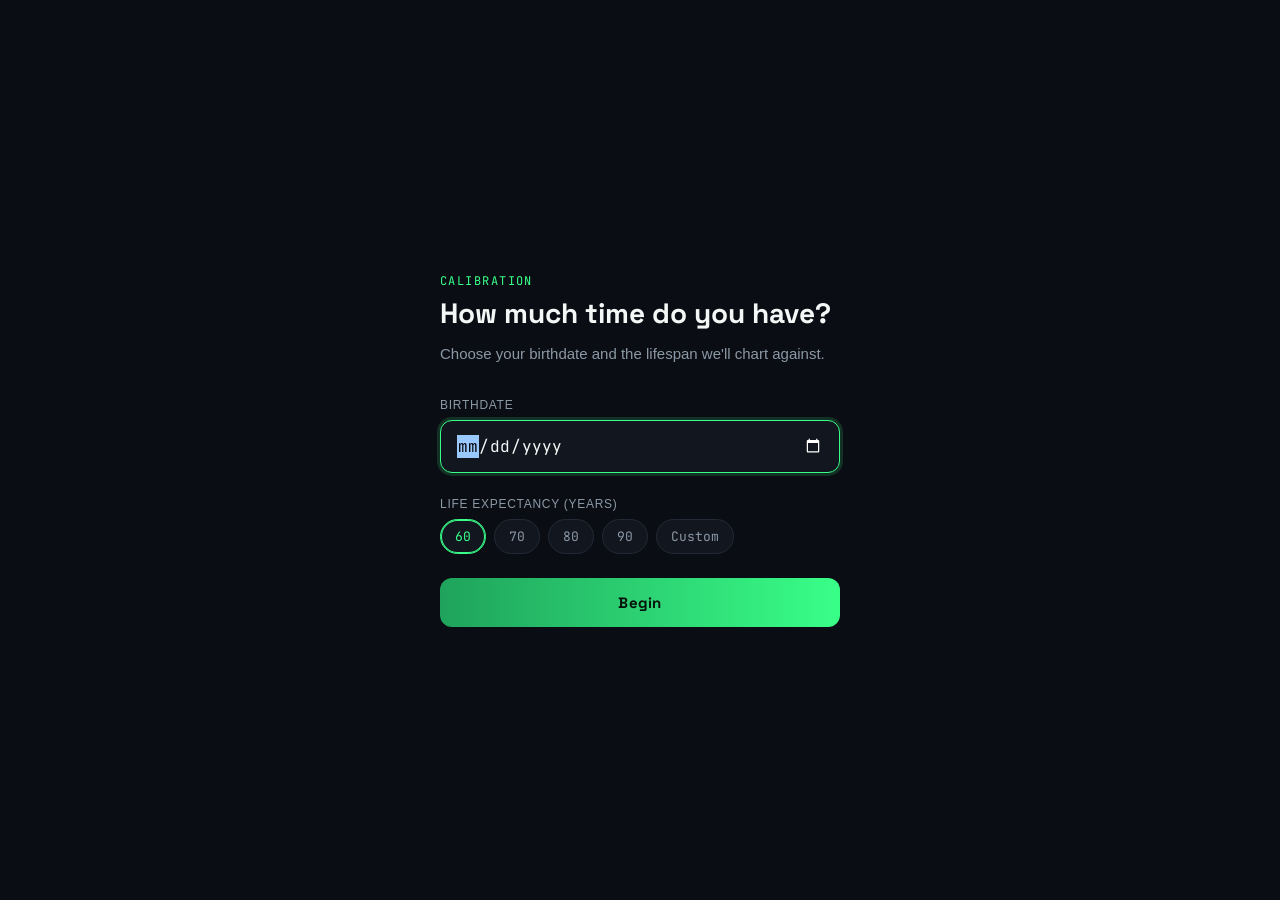
<file: index.html>
<!doctype html>
<html lang="en">
<head>
<meta charset="UTF-8" />
<meta name="viewport" content="width=device-width, initial-scale=1, viewport-fit=cover" />
<title>Lifetime — Your Life, Quantified</title>
<meta name="description" content="A gamified countdown of your one life." />

<meta name="theme-color" content="#0A0E14" />
<link rel="manifest" href="manifest.json" />
<link rel="icon" href="icons/favicon.ico" />
<link rel="apple-touch-icon" href="icons/icon-192.png" />
<meta name="apple-mobile-web-app-capable" content="yes" />
<meta name="apple-mobile-web-app-status-bar-style" content="black-translucent" />
<meta name="apple-mobile-web-app-title" content="Lifetime" />

<link rel="preconnect" href="https://fonts.googleapis.com" />
<link rel="preconnect" href="https://fonts.gstatic.com" crossorigin />
<link href="https://fonts.googleapis.com/css2?family=Space+Grotesk:wght@500;700&family=JetBrains+Mono:wght@500;700&display=swap" rel="stylesheet" />

<link rel="stylesheet" href="styles.css" />
</head>
<body>

<div id="bg-fx" aria-hidden="true"></div>
<div id="grain" aria-hidden="true"></div>

<!-- Onboarding -->
<div id="onboarding-screen" class="onboarding" hidden>
  <div class="onboarding-card">
    <p class="eyebrow">Calibration</p>
    <h1>How much time do you have?</h1>
    <p class="onboarding-copy">Choose your birthdate and the lifespan we'll chart against.</p>
    <form id="onboarding-form" novalidate>
      <label for="birthdate-input" class="field-label">Birthdate</label>
      <input type="date" id="birthdate-input" name="birthdate" required />
      <p id="onboarding-error" class="field-error" hidden></p>

      <label class="field-label age-field-label">Life expectancy (years)</label>
      <div class="age-chip-row" id="onboarding-age-chips" role="group" aria-label="Target lifespan in years">
        <button type="button" class="age-chip selected" data-age="60">60</button>
        <button type="button" class="age-chip" data-age="70">70</button>
        <button type="button" class="age-chip" data-age="80">80</button>
        <button type="button" class="age-chip" data-age="90">90</button>
        <button type="button" class="age-chip age-chip-custom" data-age="custom">Custom</button>
      </div>
      <input type="number" id="onboarding-age-custom" class="age-custom-input" min="1" max="120" placeholder="Age in years" hidden />
      <p id="onboarding-age-error" class="field-error" hidden></p>

      <button type="submit" class="btn-primary">Begin</button>
    </form>
  </div>
</div>

<!-- Edit panel -->
<div id="edit-screen" class="onboarding" hidden>
  <div class="onboarding-card">
    <p class="eyebrow">Settings</p>
    <h1>Recalibrate</h1>
    <form id="edit-form" novalidate>
      <label for="edit-birthdate-input" class="field-label">Birthdate</label>
      <input type="date" id="edit-birthdate-input" name="birthdate" required />
      <p id="edit-error" class="field-error" hidden></p>

      <label class="field-label age-field-label">Life expectancy (years)</label>
      <div class="age-chip-row" id="edit-age-chips" role="group" aria-label="Target lifespan in years">
        <button type="button" class="age-chip" data-age="60">60</button>
        <button type="button" class="age-chip" data-age="70">70</button>
        <button type="button" class="age-chip" data-age="80">80</button>
        <button type="button" class="age-chip" data-age="90">90</button>
        <button type="button" class="age-chip age-chip-custom" data-age="custom">Custom</button>
      </div>
      <input type="number" id="edit-age-custom" class="age-custom-input" min="1" max="120" placeholder="Age in years" hidden />
      <p id="edit-age-error" class="field-error" hidden></p>

      <div class="edit-actions">
        <button type="submit" class="btn-primary">Save</button>
        <button type="button" id="edit-cancel" class="btn-ghost">Cancel</button>
      </div>

      <div class="backup-actions">
        <button type="button" id="export-data-btn" class="btn-ghost-sm">Export backup</button>
        <button type="button" id="import-data-btn" class="btn-ghost-sm">Restore backup</button>
        <input type="file" id="import-data-input" accept="application/json" hidden />
      </div>

      <button type="button" id="clear-data" class="btn-danger-link">Clear all data</button>
    </form>
  </div>
</div>

<!-- Main dashboard -->
<main id="dashboard" hidden>
  <header class="app-header">
    <div class="brand">
      <span class="brand-mark" aria-hidden="true"></span>
      <span class="brand-name">LIFETIME</span>
    </div>
    <button id="edit-btn" class="icon-btn" aria-label="Edit birthdate" type="button">
      <svg viewBox="0 0 24 24" fill="none" stroke="currentColor" stroke-width="1.5" stroke-linecap="round" stroke-linejoin="round"><path d="M12 20h9"/><path d="M16.5 3.5a2.12 2.12 0 0 1 3 3L7 19l-4 1 1-4Z"/></svg>
    </button>
  </header>

  <section class="hero">
    <div
      class="ring-wrap"
      role="progressbar"
      aria-label="Percent of life lived"
      aria-valuemin="0"
      aria-valuemax="100"
      id="ring-wrap"
    >
      <svg class="ring-svg" viewBox="0 0 200 200" aria-hidden="true">
        <circle class="ring-track" cx="100" cy="100" r="88" />
        <circle
          class="ring-progress"
          id="ring-progress"
          cx="100"
          cy="100"
          r="88"
          stroke-dasharray="553"
          stroke-dashoffset="553"
        />
        <circle class="ring-tick" cx="188" cy="100" r="2.5" />
        <circle class="ring-tick" cx="100" cy="188" r="2.5" />
        <circle class="ring-tick" cx="12" cy="100" r="2.5" />
      </svg>
      <div class="ring-center">
        <p class="hero-label">LIFE LIVED</p>
        <div class="hero-percent-row">
          <span id="hero-percent" class="hero-percent">0.0</span><span class="hero-percent-sign">%</span>
        </div>
        <p id="rank-label" class="rank-label">—</p>
      </div>
    </div>

    <div class="seconds-hero" id="seconds-hero" role="timer" aria-live="off">
      <p class="seconds-label">
        <span class="live-dot" aria-hidden="true"></span>
        <span id="seconds-label-text">SECONDS LEFT</span>
      </p>
      <p class="seconds-value" id="live-seconds">0</p>
      <p class="seconds-sub" id="live-sub">0 days · 00:00:00</p>
    </div>

    <p id="narrative-line" class="narrative-line">—</p>
  </section>

  <section class="stats-grid" aria-label="Life statistics">
    <div class="stat-tile">
      <span class="stat-icon-badge"><svg class="stat-icon" viewBox="0 0 24 24" fill="none" stroke="currentColor" stroke-width="1.5" stroke-linecap="round" stroke-linejoin="round"><circle cx="12" cy="12" r="9"/><path d="M12 7v5l3 3"/></svg></span>
      <p class="stat-label">Days Lived</p>
      <p class="stat-value" id="stat-days-lived">0</p>
    </div>
    <div class="stat-tile">
      <span class="stat-icon-badge"><svg class="stat-icon" viewBox="0 0 24 24" fill="none" stroke="currentColor" stroke-width="1.5" stroke-linecap="round" stroke-linejoin="round"><path d="M6 3v3M18 3v3M4 8h16M5 8v11a1 1 0 0 0 1 1h12a1 1 0 0 0 1-1V8"/><path d="M9 13h6"/></svg></span>
      <p class="stat-label">Days Left</p>
      <p class="stat-value" id="stat-days-left">0</p>
    </div>
    <div class="stat-tile">
      <span class="stat-icon-badge"><svg class="stat-icon" viewBox="0 0 24 24" fill="none" stroke="currentColor" stroke-width="1.5" stroke-linecap="round" stroke-linejoin="round"><path d="M3 12h4l3 8 4-16 3 8h4"/></svg></span>
      <p class="stat-label">Weeks Left</p>
      <p class="stat-value" id="stat-weeks-left">0</p>
    </div>
    <div class="stat-tile">
      <span class="stat-icon-badge"><svg class="stat-icon" viewBox="0 0 24 24" fill="none" stroke="currentColor" stroke-width="1.5" stroke-linecap="round" stroke-linejoin="round"><path d="M12 8v4l3 2"/><path d="M5 3 3 5m18-2 2 2"/><path d="M6.4 19.6a9 9 0 1 0 0-15.2"/><path d="M2 12h2m1.6 7.6L4 21m1.6-16.6L4 3"/></svg></span>
      <p class="stat-label">Time Left</p>
      <p class="stat-value stat-value-compact" id="stat-time-left">0</p>
    </div>
    <div class="stat-tile">
      <span class="stat-icon-badge"><svg class="stat-icon" viewBox="0 0 24 24" fill="none" stroke="currentColor" stroke-width="1.5" stroke-linecap="round" stroke-linejoin="round"><path d="M4 4l16 16M8 4a4 4 0 1 1 0 8 4 4 0 0 1 0-8ZM16 12a4 4 0 1 1 0 8 4 4 0 0 1 0-8Z"/></svg></span>
      <p class="stat-label">% Lived</p>
      <p class="stat-value" id="stat-percent">0%</p>
    </div>
    <div class="stat-tile">
      <span class="stat-icon-badge"><svg class="stat-icon" viewBox="0 0 24 24" fill="none" stroke="currentColor" stroke-width="1.5" stroke-linecap="round" stroke-linejoin="round"><path d="m12 2 3 7 7 1-5 5 1 7-6-3-6 3 1-7-5-5 7-1Z"/></svg></span>
      <p class="stat-label">Life Stage</p>
      <p class="stat-value stat-value-small" id="stat-rank">—</p>
    </div>
  </section>

  <section class="years-section">
    <div class="section-title-row">
      <p class="section-title">Life Grid</p>
      <div class="grid-view-tabs" role="tablist" aria-label="Grid view">
        <button type="button" class="grid-tab" id="tab-years" role="tab" aria-selected="true" aria-controls="years-grid">Years</button>
        <button type="button" class="grid-tab" id="tab-weeks" role="tab" aria-selected="false" aria-controls="weeks-canvas">Weeks</button>
      </div>
      <p class="section-sub" id="grid-sub">0 / 60</p>
    </div>
    <div class="years-grid" id="years-grid"></div>
    <canvas class="weeks-canvas" id="weeks-canvas" hidden></canvas>
    <div class="years-legend">
      <span><i class="legend-dot legend-dot-lived"></i>Lived</span>
      <span><i class="legend-dot legend-dot-current"></i>Current</span>
      <span><i class="legend-dot legend-dot-ahead"></i>Ahead</span>
    </div>
  </section>

  <div id="install-banner" class="install-banner" hidden>
    <p id="install-banner-text">Add Lifetime to your Home Screen for a one-tap glance.</p>
    <div class="install-banner-actions">
      <button id="install-btn" class="btn-primary-sm" type="button" hidden>Install</button>
      <button id="install-dismiss" class="btn-ghost-sm" type="button">Got it</button>
    </div>
  </div>

  <footer class="app-footer">
    <p id="footer-assumption">Assuming a 60-year life. Recalibrate anytime.</p>
  </footer>
</main>

<div id="rank-up-toast" class="rank-up-toast" hidden role="status" aria-live="polite">
  <div>
    <p class="rank-up-eyebrow">Rank Up</p>
    <p class="rank-up-title" id="rank-up-title">—</p>
  </div>
  <button type="button" id="rank-up-dismiss" class="rank-up-dismiss" aria-label="Dismiss">×</button>
</div>

<script type="module" src="app.js"></script>
</body>
</html>
</file>
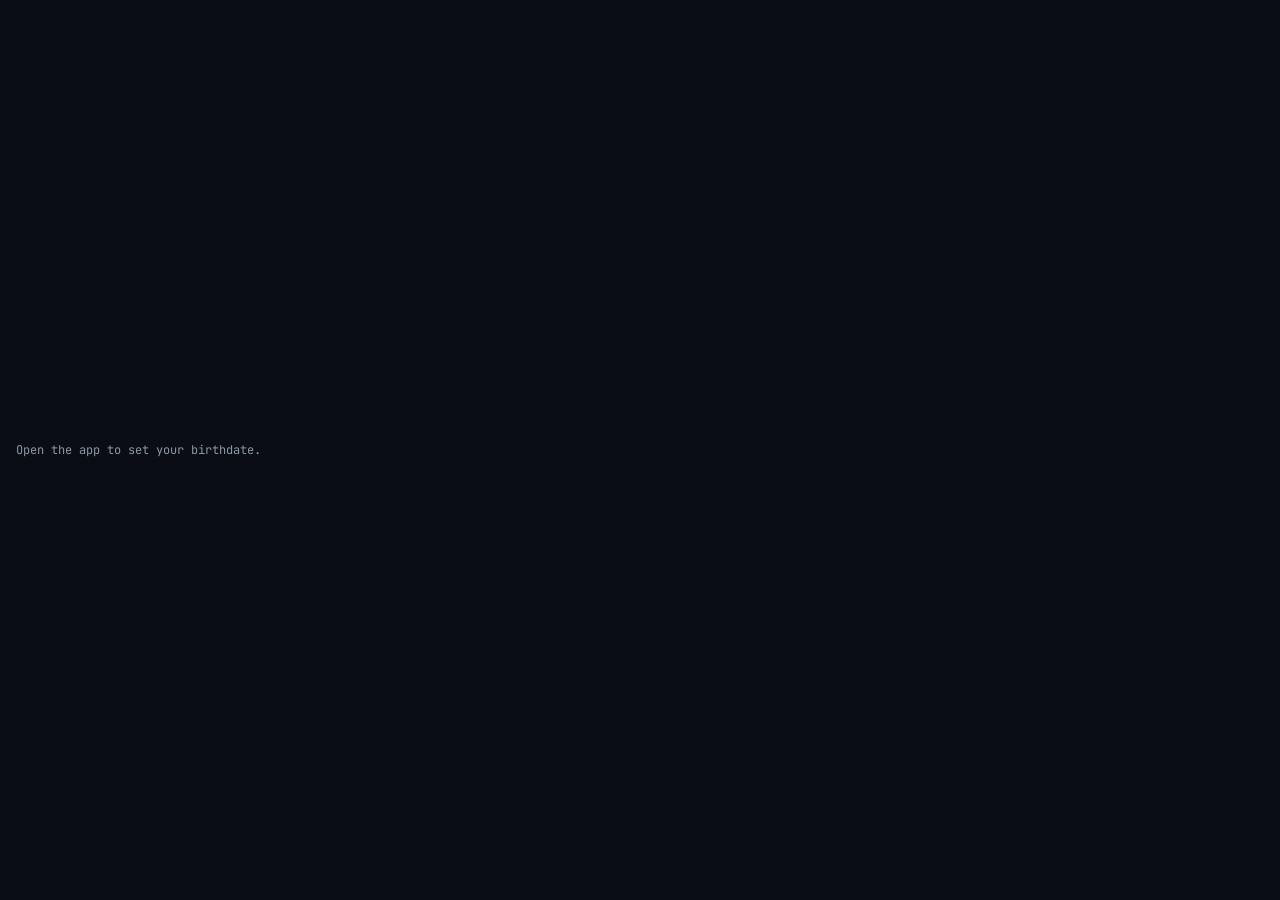
<file: widget.html>
<!doctype html>
<html lang="en">
<head>
<meta charset="UTF-8" />
<meta name="viewport" content="width=device-width, initial-scale=1" />
<title>Lifetime Widget</title>
<link href="https://fonts.googleapis.com/css2?family=JetBrains+Mono:wght@500;700&display=swap" rel="stylesheet" />
<style>
  :root {
    --bg: #0A0E14;
    --surface-elevated: #181D28;
    --accent-dim: #1FA35C;
    --accent: #39FF88;
    --text: #F4F7F5;
    --text-secondary: #8B98A5;
  }
  * { box-sizing: border-box; }
  html, body {
    margin: 0;
    height: 100%;
    font-family: "JetBrains Mono", ui-monospace, monospace;
    background: var(--bg);
    color: var(--text);
  }
  body.transparent-bg { background: transparent; }
  .widget {
    height: 100%;
    padding: 14px 16px;
    display: flex;
    flex-direction: column;
    justify-content: center;
    gap: 6px;
  }
  .pct { font-weight: 700; font-size: clamp(28px, 12vw, 48px); line-height: 1; color: var(--accent); }
  .label { font-size: 10px; letter-spacing: 0.1em; color: var(--text-secondary); text-transform: uppercase; }
  .track { height: 8px; border-radius: 4px; background: var(--surface-elevated); overflow: hidden; margin: 4px 0; }
  .fill { height: 100%; border-radius: 4px; background: linear-gradient(90deg, var(--accent-dim), var(--accent)); }
  .days { font-size: 13px; color: var(--text); }
  .rank { font-size: 10px; color: var(--text-secondary); }
  .empty { font-size: 12px; color: var(--text-secondary); line-height: 1.4; }
</style>
</head>
<body>
<div class="widget" id="widget-root">
  <p class="empty">Open the app to set your birthdate.</p>
</div>
<script type="module" src="widget.js"></script>
</body>
</html>
</file>
<file: styles.css>
:root {
  --bg: #0A0E14;
  --surface: #12161F;
  --surface-elevated: #181D28;
  --border: #232A35;
  --accent-dim: #1FA35C;
  --accent: #39FF88;
  --amber: #FFB020;
  --text: #F4F7F5;
  --text-secondary: #8B98A5;
  --text-faint: #5A6472;

  --space-1: 4px;
  --space-2: 8px;
  --space-3: 12px;
  --space-4: 16px;
  --space-5: 24px;
  --space-6: 32px;
  --space-7: 48px;

  --font-display: "Space Grotesk", -apple-system, "Segoe UI", Roboto, sans-serif;
  --font-mono: "JetBrains Mono", ui-monospace, "SF Mono", Menlo, monospace;
  --font-body: -apple-system, "Segoe UI", Roboto, sans-serif;

  color-scheme: dark;
}

* { box-sizing: border-box; }

html, body {
  margin: 0;
  padding: 0;
  background: var(--bg);
  color: var(--text);
}

body {
  font-family: var(--font-body);
  min-height: 100dvh;
  padding: env(safe-area-inset-top) env(safe-area-inset-right) env(safe-area-inset-bottom) env(safe-area-inset-left);
  position: relative;
  overflow-x: hidden;
}

/* ---------- ambient background ---------- */

#bg-fx {
  position: fixed;
  inset: 0;
  z-index: -2;
  pointer-events: none;
  background:
    radial-gradient(circle at 50% 8%, rgba(57, 255, 136, 0.14), transparent 45%),
    radial-gradient(circle at 85% 85%, rgba(31, 163, 92, 0.08), transparent 50%);
}

/* Subtle grain, the cheap trick that keeps a flat dark UI from looking
   like a plain gradient — a low-opacity fractal-noise layer blended over
   everything so surfaces read as textured rather than perfectly flat. */
#grain {
  position: fixed;
  inset: 0;
  z-index: -1;
  pointer-events: none;
  opacity: 0.05;
  mix-blend-mode: overlay;
  background-image: url("data:image/svg+xml;utf8,<svg xmlns='http://www.w3.org/2000/svg' width='180' height='180'><filter id='n'><feTurbulence type='fractalNoise' baseFrequency='0.85' numOctaves='2' stitchTiles='stitch'/></filter><rect width='100%25' height='100%25' filter='url(%23n)'/></svg>");
}

#bg-fx::before,
#bg-fx::after {
  content: "";
  position: absolute;
  width: 3px;
  height: 3px;
  border-radius: 50%;
  background: var(--accent);
  opacity: 0.12;
  animation: drift 28s ease-in-out infinite;
}
#bg-fx::before { top: 20%; left: 15%; animation-duration: 32s; }
#bg-fx::after { top: 65%; left: 78%; animation-duration: 24s; animation-delay: -8s; }

@keyframes drift {
  0%, 100% { transform: translate(0, 0); opacity: 0.08; }
  50% { transform: translate(18px, -24px); opacity: 0.18; }
}

@media (prefers-reduced-motion: reduce) {
  #bg-fx::before, #bg-fx::after { animation: none; }
  .hero, .stat-tile, .years-section, .year-cell.current, .rank-up-toast { animation: none !important; }
}

/* ---------- entrance animation ---------- */

@keyframes fade-slide-up {
  from { opacity: 0; transform: translateY(10px); }
  to { opacity: 1; transform: translateY(0); }
}

/* ---------- onboarding / edit overlay ---------- */

.onboarding {
  position: fixed;
  inset: 0;
  z-index: 20;
  align-items: center;
  justify-content: center;
  padding: var(--space-5);
  background: var(--bg);
}
.onboarding:not([hidden]) {
  display: flex;
}

.onboarding-card {
  width: 100%;
  max-width: 380px;
}

.eyebrow {
  margin: 0 0 var(--space-2);
  font-family: var(--font-mono);
  font-size: 12px;
  letter-spacing: 0.12em;
  text-transform: uppercase;
  color: var(--accent);
}

.onboarding h1 {
  margin: 0 0 var(--space-3);
  font-family: var(--font-display);
  font-weight: 700;
  font-size: 28px;
  line-height: 1.2;
}

.onboarding-copy {
  margin: 0 0 var(--space-6);
  color: var(--text-secondary);
  font-size: 15px;
  line-height: 1.5;
}

.field-label {
  display: block;
  margin-bottom: var(--space-2);
  font-size: 12px;
  letter-spacing: 0.06em;
  text-transform: uppercase;
  color: var(--text-secondary);
}

input[type="date"] {
  width: 100%;
  padding: 14px 16px;
  background: var(--surface);
  border: 1px solid var(--border);
  border-radius: 12px;
  color: var(--text);
  font-family: var(--font-mono);
  font-size: 16px;
  color-scheme: dark;
}
input[type="date"]:focus {
  outline: none;
  border-color: var(--accent);
  box-shadow: 0 0 0 3px rgba(57, 255, 136, 0.15);
}

.field-error {
  margin: var(--space-2) 0 0;
  font-size: 13px;
  color: #FF5C5C;
}

.age-field-label { margin-top: var(--space-5); }

.age-chip-row {
  display: flex;
  flex-wrap: wrap;
  gap: var(--space-2);
}

.age-chip {
  padding: 8px 14px;
  border-radius: 20px;
  border: 1px solid var(--border);
  background: var(--surface);
  color: var(--text-secondary);
  font-family: var(--font-mono);
  font-size: 13px;
  cursor: pointer;
}
.age-chip.selected {
  border-color: var(--accent);
  color: var(--accent);
  box-shadow: 0 0 0 1px var(--accent) inset;
}
.age-chip:active { transform: scale(0.96); }

.age-custom-input {
  width: 100%;
  margin-top: var(--space-3);
  padding: 12px 16px;
  background: var(--surface);
  border: 1px solid var(--border);
  border-radius: 12px;
  color: var(--text);
  font-family: var(--font-mono);
  font-size: 15px;
}
.age-custom-input:focus {
  outline: none;
  border-color: var(--accent);
  box-shadow: 0 0 0 3px rgba(57, 255, 136, 0.15);
}

.btn-primary {
  margin-top: var(--space-5);
  width: 100%;
  padding: 15px;
  border: none;
  border-radius: 12px;
  background: linear-gradient(90deg, var(--accent-dim), var(--accent));
  color: #06130B;
  font-family: var(--font-display);
  font-weight: 700;
  font-size: 15px;
  letter-spacing: 0.02em;
  cursor: pointer;
}
.btn-primary:active { transform: scale(0.98); }

.btn-ghost {
  margin-top: var(--space-5);
  width: 100%;
  padding: 15px;
  border: 1px solid var(--border);
  border-radius: 12px;
  background: transparent;
  color: var(--text-secondary);
  font-family: var(--font-display);
  font-weight: 500;
  font-size: 15px;
  cursor: pointer;
}

.edit-actions { display: grid; gap: var(--space-3); }

.backup-actions {
  display: flex;
  gap: var(--space-3);
  margin-top: var(--space-5);
}
.backup-actions .btn-ghost-sm {
  flex: 1;
  padding: 12px;
  text-align: center;
}

.btn-danger-link {
  display: block;
  margin: var(--space-6) auto 0;
  background: none;
  border: none;
  color: var(--text-faint);
  font-size: 13px;
  text-decoration: underline;
  cursor: pointer;
}

/* ---------- header ---------- */

.app-header {
  position: sticky;
  top: 0;
  z-index: 15;
  display: flex;
  align-items: center;
  justify-content: space-between;
  padding: var(--space-5);
  background: rgba(10, 14, 20, 0.72);
  backdrop-filter: blur(14px);
  -webkit-backdrop-filter: blur(14px);
  border-bottom: 1px solid transparent;
}

.brand { display: flex; align-items: center; gap: var(--space-2); }

.brand-mark {
  width: 10px;
  height: 10px;
  border-radius: 3px;
  background: var(--accent);
  box-shadow: 0 0 8px rgba(57, 255, 136, 0.7);
}

.brand-name {
  font-family: var(--font-mono);
  font-weight: 700;
  font-size: 13px;
  letter-spacing: 0.18em;
  color: var(--text-secondary);
}

.icon-btn {
  width: 38px;
  height: 38px;
  display: grid;
  place-items: center;
  border: 1px solid var(--border);
  border-radius: 10px;
  background: var(--surface);
  color: var(--text-secondary);
  cursor: pointer;
}
.icon-btn svg { width: 18px; height: 18px; }
.icon-btn:active { transform: scale(0.95); }

/* ---------- hero ---------- */

.hero {
  padding: var(--space-7) var(--space-5) var(--space-5);
  text-align: center;
  animation: fade-slide-up 0.5s ease-out backwards;
}

.ring-wrap {
  position: relative;
  width: min(272px, 66vw);
  aspect-ratio: 1;
  margin: 0 auto;
}

.ring-svg {
  width: 100%;
  height: 100%;
  overflow: visible;
}

.ring-track {
  fill: none;
  stroke: var(--surface-elevated);
  stroke-width: 9;
}

.ring-progress {
  fill: none;
  stroke: var(--accent);
  stroke-width: 9;
  stroke-linecap: round;
  transform: rotate(-90deg);
  transform-origin: 100px 100px;
  transition: stroke-dashoffset 1.3s cubic-bezier(0.16, 1, 0.3, 1), stroke 0.6s ease;
  animation: ring-glow-pulse 2.6s ease-in-out infinite;
}
.hero.overtime .ring-progress {
  stroke: var(--amber);
  animation-name: ring-glow-pulse-amber;
}

@keyframes ring-glow-pulse {
  0%, 100% { filter: drop-shadow(0 0 5px rgba(57, 255, 136, 0.45)); }
  50% { filter: drop-shadow(0 0 12px rgba(57, 255, 136, 0.8)); }
}
@keyframes ring-glow-pulse-amber {
  0%, 100% { filter: drop-shadow(0 0 5px rgba(255, 176, 32, 0.45)); }
  50% { filter: drop-shadow(0 0 12px rgba(255, 176, 32, 0.8)); }
}

@media (prefers-reduced-motion: reduce) {
  .ring-progress { animation: none; }
}

.ring-tick {
  fill: var(--text-faint);
  opacity: 0.4;
}

.ring-center {
  position: absolute;
  inset: 0;
  display: flex;
  flex-direction: column;
  align-items: center;
  justify-content: center;
  text-align: center;
  padding: 0 var(--space-4);
}

.hero-label {
  margin: 0 0 var(--space-2);
  font-family: var(--font-mono);
  font-size: 11px;
  letter-spacing: 0.16em;
  color: var(--text-faint);
}

.hero-percent-row {
  display: flex;
  align-items: baseline;
  justify-content: center;
  gap: 2px;
}

.hero-percent {
  font-family: var(--font-mono);
  font-weight: 700;
  font-size: clamp(40px, 13vw, 58px);
  font-variant-numeric: tabular-nums;
  color: var(--text);
  line-height: 1;
  letter-spacing: -0.01em;
}

.hero-percent-sign {
  font-family: var(--font-mono);
  font-weight: 700;
  font-size: clamp(18px, 4.5vw, 24px);
  color: var(--accent);
}
.hero.overtime .hero-percent-sign { color: var(--amber); }

.rank-label {
  margin: var(--space-2) 0 0;
  font-family: var(--font-display);
  font-weight: 500;
  font-size: 13px;
  color: var(--accent);
}
.hero.overtime .rank-label { color: var(--amber); }

.seconds-hero {
  margin: var(--space-7) auto 0;
  text-align: center;
}

.seconds-label {
  display: inline-flex;
  align-items: center;
  gap: 8px;
  margin: 0;
  font-family: var(--font-mono);
  font-size: 11px;
  letter-spacing: 0.18em;
  text-transform: uppercase;
  color: var(--text-faint);
}

.live-dot {
  width: 7px;
  height: 7px;
  border-radius: 50%;
  background: var(--accent);
  box-shadow: 0 0 6px rgba(57, 255, 136, 0.8);
  animation: live-blink 2s ease-in-out infinite;
}
.hero.overtime .live-dot {
  background: var(--amber);
  box-shadow: 0 0 6px rgba(255, 176, 32, 0.8);
}
@keyframes live-blink {
  0%, 100% { opacity: 1; }
  50% { opacity: 0.25; }
}
@media (prefers-reduced-motion: reduce) {
  .live-dot { animation: none; }
}

.seconds-value {
  margin: var(--space-2) 0 0;
  font-family: var(--font-mono);
  font-weight: 700;
  /* Sized for the worst case (a long custom life-expectancy can push this
     past 1 billion seconds, ~13 characters incl. commas) so it never
     needs to wrap or overflow at phone widths — kept deliberately
     conservative since this must also survive a brief render with a
     fallback font before the webfont finishes loading. */
  font-size: clamp(22px, 6.8vw, 44px);
  line-height: 1;
  letter-spacing: -0.02em;
  font-variant-numeric: tabular-nums;
  color: var(--accent);
  text-shadow: 0 0 26px rgba(57, 255, 136, 0.45);
  max-width: 100%;
  overflow-wrap: anywhere;
}
.hero.overtime .seconds-value {
  color: var(--amber);
  text-shadow: 0 0 26px rgba(255, 176, 32, 0.45);
}

.seconds-sub {
  margin: var(--space-2) 0 0;
  font-family: var(--font-mono);
  font-size: 13px;
  font-variant-numeric: tabular-nums;
  color: var(--text-secondary);
}

.narrative-line {
  margin: var(--space-6) 0 0;
  font-size: 13px;
  line-height: 1.5;
  color: var(--text-secondary);
  max-width: 320px;
  margin-inline: auto;
}

/* ---------- stat grid ---------- */

.stats-grid {
  display: grid;
  grid-template-columns: repeat(2, 1fr);
  gap: var(--space-3);
  padding: 0 var(--space-5);
}

.stat-tile {
  background: linear-gradient(165deg, var(--surface) 0%, var(--surface) 60%, var(--surface-elevated) 150%);
  border: 1px solid var(--border);
  border-radius: 16px;
  padding: var(--space-4);
  box-shadow: 0 1px 0 rgba(255, 255, 255, 0.03) inset, 0 10px 24px -12px rgba(0, 0, 0, 0.55);
  animation: fade-slide-up 0.5s ease-out backwards;
  transition: border-color 0.2s ease;
}
.stat-tile:nth-child(1) { animation-delay: 0.06s; }
.stat-tile:nth-child(2) { animation-delay: 0.11s; }
.stat-tile:nth-child(3) { animation-delay: 0.16s; }
.stat-tile:nth-child(4) { animation-delay: 0.21s; }
.stat-tile:nth-child(5) { animation-delay: 0.26s; }
.stat-tile:nth-child(6) { animation-delay: 0.31s; }

.stat-icon-badge {
  display: inline-flex;
  align-items: center;
  justify-content: center;
  width: 32px;
  height: 32px;
  border-radius: 9px;
  background: var(--surface-elevated);
  border: 1px solid var(--border);
  margin-bottom: var(--space-3);
}

.stat-icon {
  width: 16px;
  height: 16px;
  color: var(--accent);
  opacity: 0.85;
}

.stat-label {
  margin: 0 0 var(--space-1);
  font-size: 11px;
  letter-spacing: 0.08em;
  text-transform: uppercase;
  color: var(--text-secondary);
}

.stat-value {
  margin: 0;
  font-family: var(--font-mono);
  font-weight: 700;
  font-size: 22px;
  font-variant-numeric: tabular-nums;
  color: var(--text);
}

.stat-value-small { font-size: 14px; font-family: var(--font-display); font-weight: 500; color: var(--accent); }
.stat-value-compact { font-size: 17px; letter-spacing: -0.01em; }

/* ---------- years grid ---------- */

.years-section {
  padding: var(--space-6) var(--space-5) 0;
  animation: fade-slide-up 0.55s ease-out 0.32s backwards;
}

.section-title-row {
  display: flex;
  flex-wrap: wrap;
  align-items: center;
  justify-content: space-between;
  gap: var(--space-2) var(--space-4);
  margin-bottom: var(--space-4);
}

.section-title {
  margin: 0;
  font-size: 12px;
  letter-spacing: 0.1em;
  text-transform: uppercase;
  color: var(--text-faint);
}

.section-sub {
  margin: 0;
  font-family: var(--font-mono);
  font-size: 11px;
  color: var(--text-secondary);
}

.grid-view-tabs {
  display: flex;
  gap: 4px;
  background: var(--surface);
  border: 1px solid var(--border);
  border-radius: 8px;
  padding: 2px;
}
.grid-tab {
  border: none;
  background: transparent;
  color: var(--text-secondary);
  font-family: var(--font-mono);
  font-size: 11px;
  letter-spacing: 0.04em;
  padding: 5px 10px;
  border-radius: 6px;
  cursor: pointer;
}
.grid-tab[aria-selected="true"] {
  background: var(--accent);
  color: #06130B;
  font-weight: 700;
}

.years-grid:not([hidden]) {
  display: grid;
}
.years-grid {
  grid-template-columns: repeat(10, 1fr);
  gap: 6px;
}

.weeks-canvas {
  display: block;
  /* Bleeds to the section's outer edge (cancelling out .years-section's own
     side padding) so each week cell gets a bit more room — the grid reads
     noticeably "bigger" without changing the 52-columns-per-year layout.
     No `width` here: app.js always sets an explicit pixel width inline
     (canvas is a replaced element, so `width:auto`/`100%` doesn't reliably
     fill its container the way it does for a plain block element). */
  margin-inline: calc(-1 * var(--space-5));
}
.weeks-canvas[hidden] {
  display: none;
}

.year-cell {
  aspect-ratio: 1;
  border-radius: 3px;
  background: var(--surface-elevated);
  border: 1px solid var(--border);
}

.year-cell.lived {
  background: var(--accent-dim);
  border-color: var(--accent-dim);
}

.year-cell.current {
  background: var(--accent);
  border-color: var(--accent);
  box-shadow: 0 0 8px rgba(57, 255, 136, 0.75);
  animation: glow-pulse 2.6s ease-in-out infinite;
}

.year-cell.ahead {
  background: transparent;
}

.years-legend {
  display: flex;
  gap: var(--space-5);
  margin-top: var(--space-4);
}
.years-legend span {
  display: flex;
  align-items: center;
  gap: 6px;
  font-size: 11px;
  color: var(--text-faint);
}
.legend-dot {
  width: 8px;
  height: 8px;
  border-radius: 2px;
  display: inline-block;
}
.legend-dot-lived { background: var(--accent-dim); }
.legend-dot-current { background: var(--accent); box-shadow: 0 0 6px rgba(57, 255, 136, 0.7); }
.legend-dot-ahead { background: transparent; border: 1px solid var(--border); }

/* ---------- install banner ---------- */

.install-banner {
  margin: var(--space-6) var(--space-5) 0;
  padding: var(--space-4);
  border-radius: 14px;
  background: var(--surface);
  border: 1px solid var(--border);
  align-items: center;
  justify-content: space-between;
  gap: var(--space-3);
}
.install-banner:not([hidden]) {
  display: flex;
}
.install-banner p {
  margin: 0;
  font-size: 13px;
  color: var(--text-secondary);
  line-height: 1.4;
}
.install-banner-actions { display: flex; gap: var(--space-2); flex-shrink: 0; }

.btn-primary-sm, .btn-ghost-sm {
  padding: 8px 14px;
  border-radius: 8px;
  font-family: var(--font-display);
  font-size: 12px;
  font-weight: 500;
  cursor: pointer;
  border: none;
}
.btn-primary-sm { background: var(--accent); color: #06130B; font-weight: 700; }
.btn-ghost-sm { background: transparent; border: 1px solid var(--border); color: var(--text-secondary); }

/* ---------- footer ---------- */

.app-footer {
  padding: var(--space-7) var(--space-5) var(--space-6);
  text-align: center;
}
.app-footer p {
  margin: 0;
  font-size: 11px;
  color: var(--text-faint);
}

/* ---------- rank-up celebration ---------- */

.rank-up-toast {
  position: fixed;
  top: var(--space-5);
  left: 50%;
  transform: translateX(-50%);
  z-index: 30;
  display: flex;
  align-items: center;
  gap: var(--space-3);
  padding: var(--space-3) var(--space-4);
  border-radius: 14px;
  background: var(--surface-elevated);
  border: 1px solid var(--amber);
  box-shadow: 0 0 24px rgba(255, 176, 32, 0.35);
  max-width: calc(100vw - 32px);
  animation: rank-up-in 0.5s cubic-bezier(0.16, 1, 0.3, 1) backwards, rank-up-glow 2s ease-in-out infinite;
}
.rank-up-toast[hidden] {
  display: none;
}
.rank-up-eyebrow {
  margin: 0;
  font-family: var(--font-mono);
  font-size: 10px;
  letter-spacing: 0.14em;
  text-transform: uppercase;
  color: var(--amber);
}
.rank-up-title {
  margin: 0;
  font-family: var(--font-display);
  font-weight: 700;
  font-size: 14px;
}
.rank-up-dismiss {
  background: none;
  border: none;
  color: var(--text-faint);
  font-size: 18px;
  line-height: 1;
  cursor: pointer;
  padding-left: var(--space-2);
}
@keyframes rank-up-in {
  from { opacity: 0; transform: translate(-50%, -14px); }
  to { opacity: 1; transform: translate(-50%, 0); }
}
@keyframes rank-up-glow {
  0%, 100% { box-shadow: 0 0 14px rgba(255, 176, 32, 0.3); }
  50% { box-shadow: 0 0 26px rgba(255, 176, 32, 0.55); }
}

@media (min-width: 480px) {
  .onboarding-card { max-width: 400px; }
  main { max-width: 480px; margin: 0 auto; }
}
</file>
